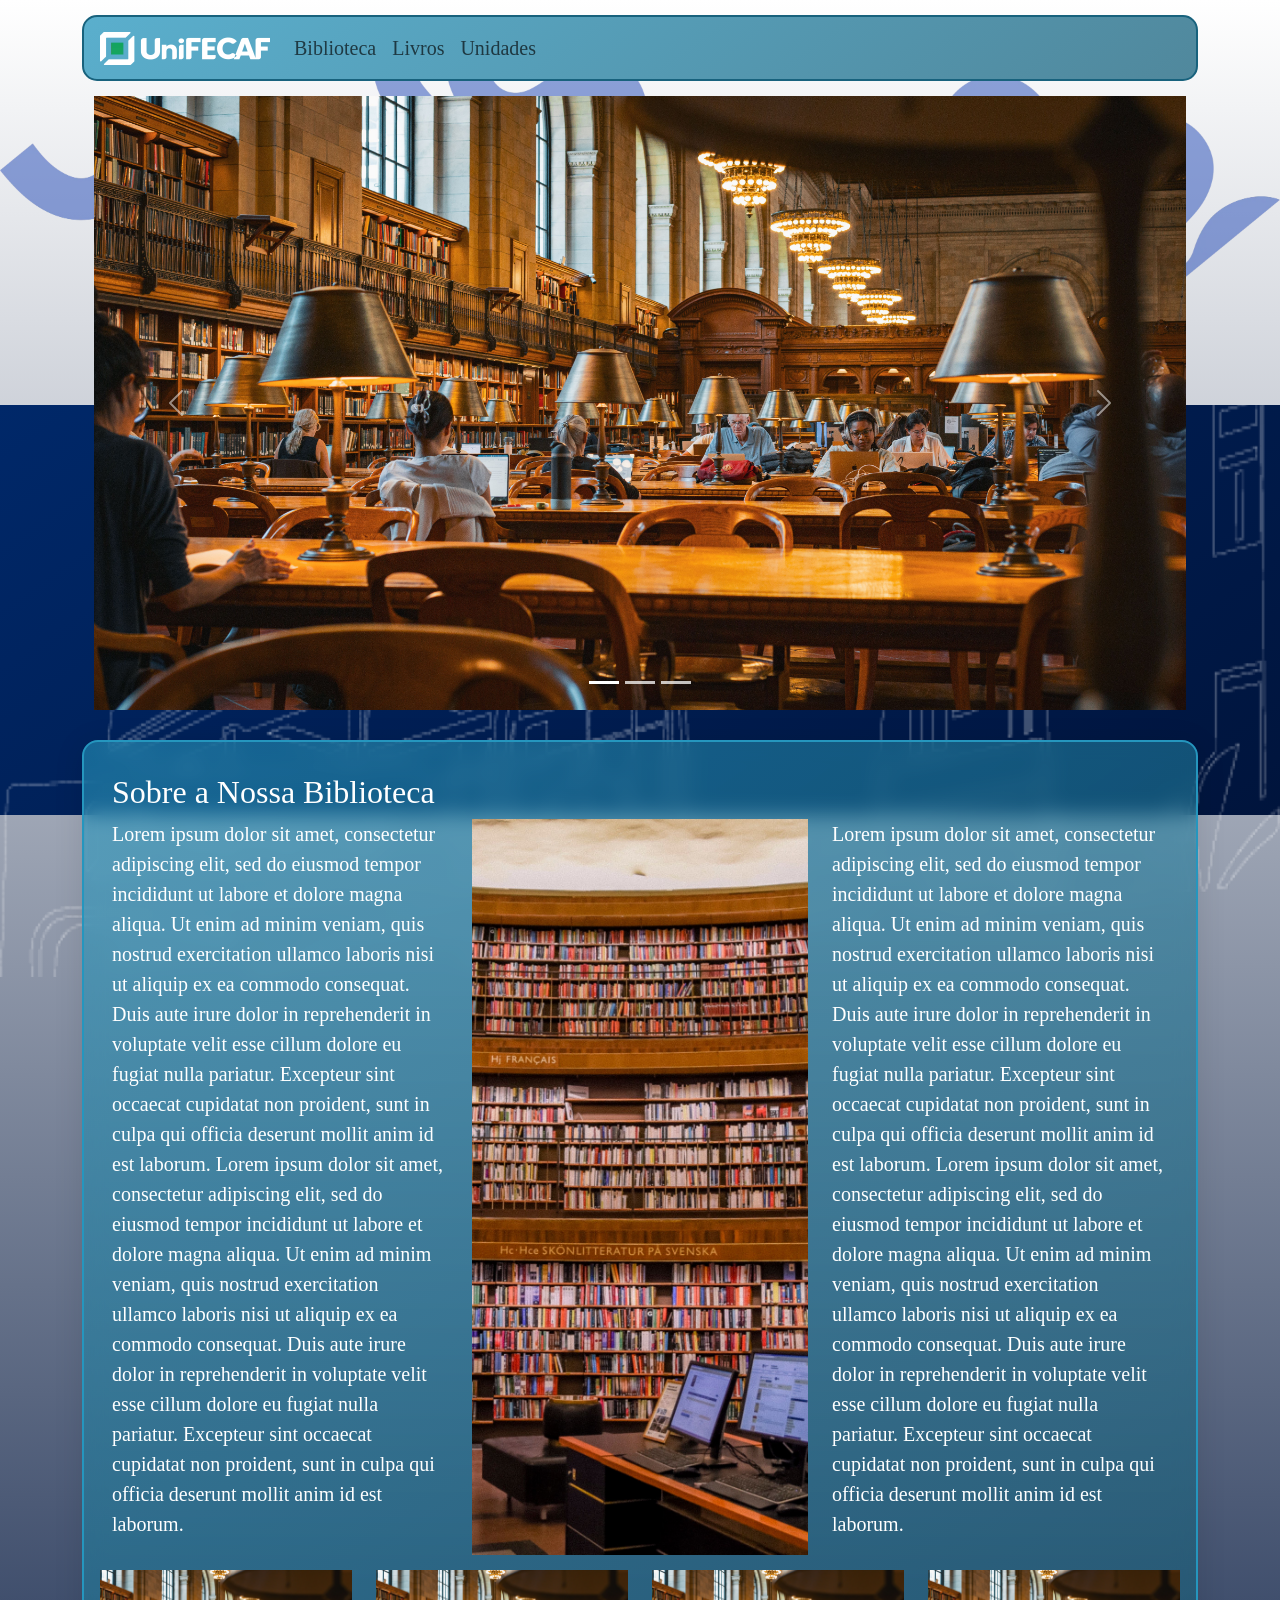
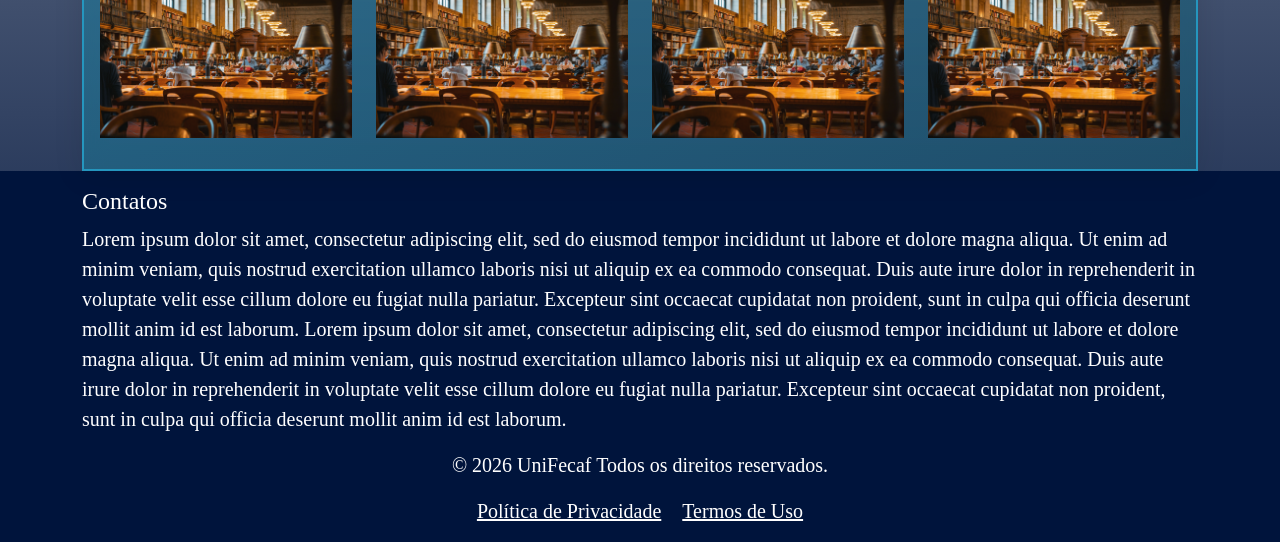
<file: index.html>
<!DOCTYPE html>
<html>

<head>
  <meta charset="utf-8">
  <meta http-equiv="X-UA-Compatible" content="IE=edge">
  <title>Biblioteca UniFECAF</title>
  <meta name="description" content="">
  <meta name="viewport" content="width=device-width, initial-scale=1">
  <link rel="stylesheet" href="./css/bootstrap.css">
  <link rel="stylesheet" href="./css/styles.css">
  <script src="./js/bootstrap.bundle.min.js"></script>
</head>


<body class="font-base background-gradient">
  <div style="position: absolute;">
    <img src="./assets/img/logo/bg1.png" class="img-bg">
    <div class="img-bg2">
      <img src="./assets/img/logo/bg2.png" >
    </div>
  </div>
  <div class="container efeito-fundo">
    <!--Barra de Navegação-->
    <nav class="navbar navbar-expand-lg navbar-light bg-light navbar-custom content-margin">
      <a class="navbar-brand" href="#">
        <img src="./assets/img/logo/logo-color-white.png" width="170" height="33" alt="">
      </a>
      <button class="navbar-toggler" type="button" data-bs-toggle="collapse" data-bs-target="#navbarNav"
        aria-controls="navbarNav" aria-expanded="false" aria-label="Toggle navigation">
        <span class="navbar-toggler-icon"></span>
      </button>
      <div class="collapse navbar-collapse" id="navbarNav">
        <ul class="navbar-nav">
          <li class="nav-item active">
            <a class="nav-link" href="#">Biblioteca</a>
          </li>
          <li class="nav-item">
            <a class="nav-link" href="./pages/livros.html">Livros</a>
          </li>
          <li class="nav-item">
            <a class="nav-link" href="./pages/unidades.html">Unidades</a>
          </li>
        </ul>
      </div>
    </nav>

    <!--Carrosel de imagens-->
    <div class="container carousel-img-crop">
      <div id="carouselExampleCaptions" class="carousel slide" data-bs-ride="carousel">
        <div class="carousel-indicators">
          <button type="button" data-bs-target="#carouselExampleCaptions" data-bs-slide-to="0" class="active"
            aria-current="true" aria-label="Slide 1"></button>
          <button type="button" data-bs-target="#carouselExampleCaptions" data-bs-slide-to="1"
            aria-label="Slide 2"></button>
          <button type="button" data-bs-target="#carouselExampleCaptions" data-bs-slide-to="2"
            aria-label="Slide 3"></button>
        </div>
        <div id="carouselExampleIndicators" class="carousel slide" data-bs-ride="carousel">
          <div class="carousel-indicators">
            <button type="button" data-bs-target="#carouselExampleIndicators" data-bs-slide-to="0" class="active"
              aria-current="true" aria-label="Slide 1"></button>
            <button type="button" data-bs-target="#carouselExampleIndicators" data-bs-slide-to="1"
              aria-label="Slide 2"></button>
            <button type="button" data-bs-target="#carouselExampleIndicators" data-bs-slide-to="2"
              aria-label="Slide 3"></button>
          </div>
          <div class="carousel-inner">
            <div class="carousel-item active">
              <img src="./assets/img/biblioteca1.jpg" class="d-block w-100 carousel-img-crop"
                alt="imagem da biblioteca">
            </div>
            <div class="carousel-item">
              <img src="./assets/img/biblioteca2.jpg" class="d-block w-100 carousel-img-crop"
                alt="imagem da biblioteca">
            </div>
            <div class="carousel-item">
              <img src="./assets/img/biblioteca3.jpg" class="d-block w-100 carousel-img-crop"
                alt="imagem da biblioteca">
            </div>
          </div>
          <button class="carousel-control-prev" type="button" data-bs-target="#carouselExampleIndicators"
            data-bs-slide="prev">
            <span class="carousel-control-prev-icon" aria-hidden="true"></span>
            <span class="visually-hidden">Previous</span>
          </button>
          <button class="carousel-control-next" type="button" data-bs-target="#carouselExampleIndicators"
            data-bs-slide="next">
            <span class="carousel-control-next-icon" aria-hidden="true"></span>
            <span class="visually-hidden">Next</span>
          </button>
        </div>
      </div>
    </div>

    <!--Conteudo-->
    <div class="card-bg1 conteudo-sobre text-white">
      <div class="container content-margin">
        <h2>Sobre a Nossa Biblioteca</h2>

        <div class="row">
          <div class="col-12 col-md-4">
            <p>Lorem ipsum dolor sit amet, consectetur adipiscing elit, sed do eiusmod tempor incididunt ut labore et
              dolore magna aliqua. Ut enim ad minim veniam, quis nostrud exercitation ullamco laboris nisi ut aliquip ex
              ea commodo consequat. Duis aute irure dolor in reprehenderit in voluptate velit esse cillum dolore eu
              fugiat
              nulla pariatur. Excepteur sint occaecat cupidatat non proident, sunt in culpa qui officia deserunt mollit
              anim id est laborum. Lorem ipsum dolor sit amet, consectetur adipiscing elit, sed do eiusmod tempor
              incididunt ut labore et dolore magna aliqua. Ut enim ad minim veniam, quis nostrud exercitation ullamco
              laboris nisi ut aliquip ex ea commodo consequat. Duis aute irure dolor in reprehenderit in voluptate velit
              esse cillum dolore eu fugiat nulla pariatur. Excepteur sint occaecat cupidatat non proident, sunt in culpa
              qui officia deserunt mollit anim id est laborum.</p>
          </div>

          <div class="col-12 col-md-4">
            <img class="container-img-fitter" src="./assets/img/biblioteca2.jpg" alt="imagem genérica da biblioteca">
          </div>

          <div class="col-12 col-md-4">
            <p>Lorem ipsum dolor sit amet, consectetur adipiscing elit, sed do eiusmod tempor incididunt ut labore et
              dolore magna aliqua. Ut enim ad minim veniam, quis nostrud exercitation ullamco laboris nisi ut aliquip ex
              ea commodo consequat. Duis aute irure dolor in reprehenderit in voluptate velit esse cillum dolore eu
              fugiat
              nulla pariatur. Excepteur sint occaecat cupidatat non proident, sunt in culpa qui officia deserunt mollit
              anim id est laborum. Lorem ipsum dolor sit amet, consectetur adipiscing elit, sed do eiusmod tempor
              incididunt ut labore et dolore magna aliqua. Ut enim ad minim veniam, quis nostrud exercitation ullamco
              laboris nisi ut aliquip ex ea commodo consequat. Duis aute irure dolor in reprehenderit in voluptate velit
              esse cillum dolore eu fugiat nulla pariatur. Excepteur sint occaecat cupidatat non proident, sunt in culpa
              qui officia deserunt mollit anim id est laborum.</p>
          </div>

        </div>
      </div>
      <div class="row content-margin">
        <div class="col-3">
          <img class="container-img-fitter" src="./assets/img/biblioteca1.jpg" alt="imagem genérica da biblioteca">
        </div>
        <div class="col-3">
          <img class="container-img-fitter" src="./assets/img/biblioteca1.jpg" alt="imagem genérica da biblioteca">
        </div>
        <div class="col-3">
          <img class="container-img-fitter" src="./assets/img/biblioteca1.jpg" alt="imagem genérica da biblioteca">
        </div>
        <div class="col-3">
          <img class="container-img-fitter" src="./assets/img/biblioteca1.jpg" alt="imagem genérica da biblioteca">
        </div>
      </div>
    </div>
  </div>

  <!--rodapé-->
  <footer class="footer-style text-white py-3">
    <div class="container">
      <h4>Contatos</h4>
      <p>Lorem ipsum dolor sit amet, consectetur adipiscing elit, sed do eiusmod tempor incididunt ut labore et dolore
        magna aliqua. Ut enim ad minim veniam, quis nostrud exercitation ullamco laboris nisi ut aliquip ex ea commodo
        consequat. Duis aute irure dolor in reprehenderit in voluptate velit esse cillum dolore eu fugiat nulla
        pariatur. Excepteur sint occaecat cupidatat non proident, sunt in culpa qui officia deserunt mollit anim id
        est laborum. Lorem ipsum dolor sit amet, consectetur adipiscing elit, sed do eiusmod tempor incididunt ut
        labore et dolore magna aliqua. Ut enim ad minim veniam, quis nostrud exercitation ullamco laboris nisi ut
        aliquip ex ea commodo consequat. Duis aute irure dolor in reprehenderit in voluptate velit esse cillum dolore
        eu fugiat nulla pariatur. Excepteur sint occaecat cupidatat non proident, sunt in culpa qui officia deserunt
        mollit anim id est laborum.</p>
    </div>
    <div class="text-center">
      <p>© 2026 UniFecaf Todos os direitos reservados.</p>
      <a href="#" class="text-white mx-2">Política de Privacidade</a>
      <a href="#" class="text-white mx-2">Termos de Uso</a>
    </div>
  </footer>
</body>

</html>
</file>
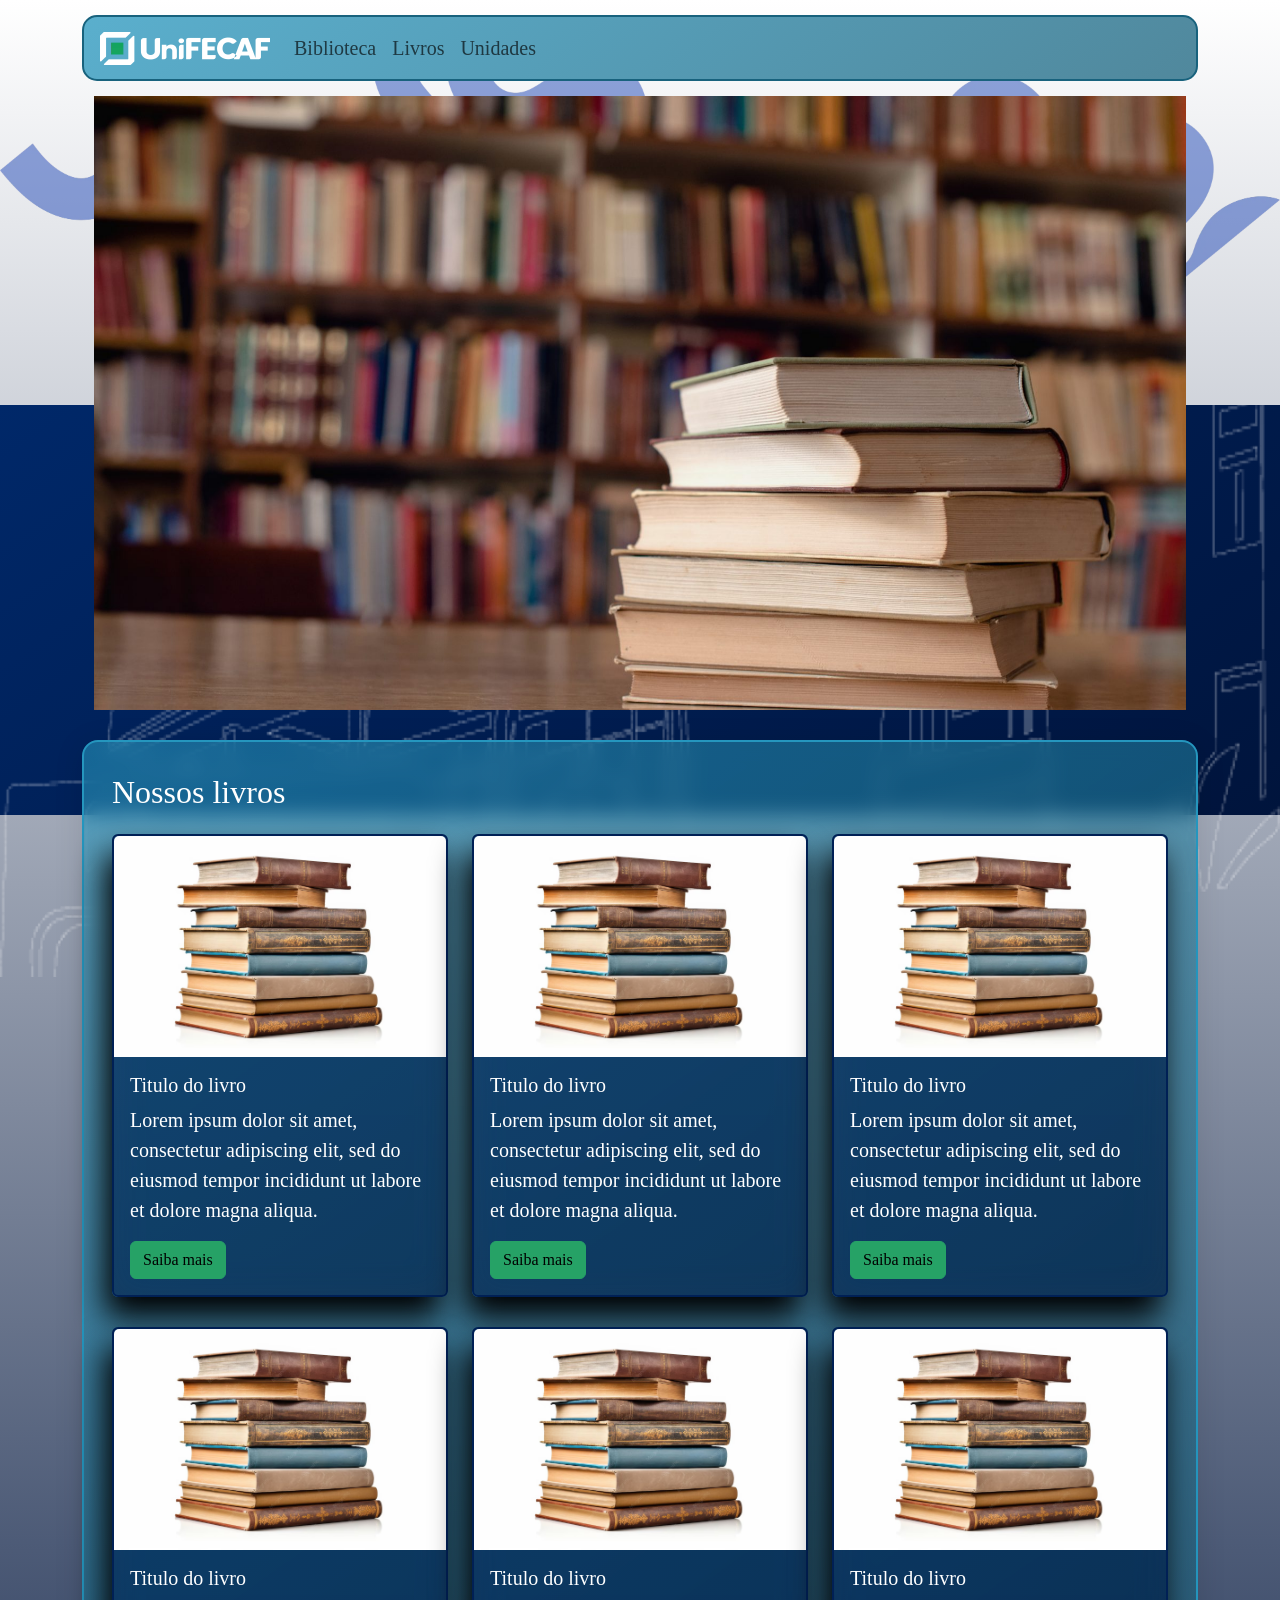
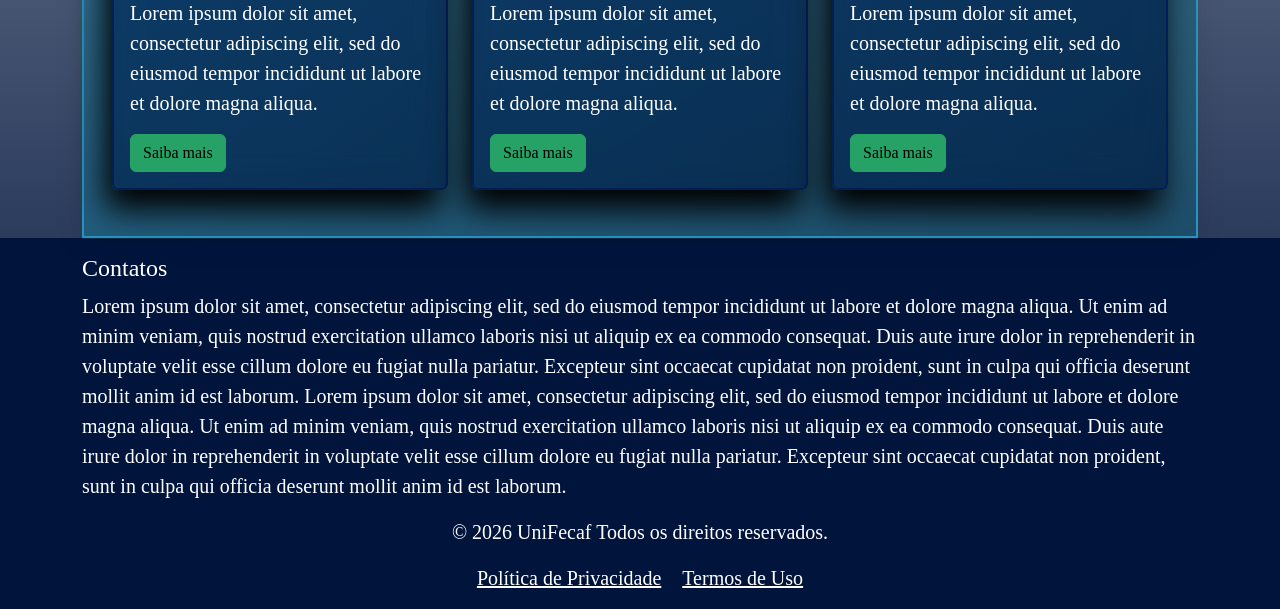
<file: pages/livros.html>
<!DOCTYPE html>
<html>

<head>
  <meta charset="utf-8">
  <meta http-equiv="X-UA-Compatible" content="IE=edge">
  <title>Biblioteca UniFECAF</title>
  <meta name="description" content="">
  <meta name="viewport" content="width=device-width, initial-scale=1">
  <link rel="stylesheet" href="../css/bootstrap.css">
  <link rel="stylesheet" href="../css/styles.css">
  <script src="../js/bootstrap.bundle.min.js"></script>
</head>

<body class="font-base background-gradient">
  <div style="position: absolute;">
    <img src="../assets/img/logo/bg1.png" class="img-bg">
    <div class="img-bg2">
      <img src="../assets/img/logo/bg2.png" >
    </div>
  </div>

  <div class="container efeito-fundo">
    <!--Barra de Navegação-->
    <nav class="navbar navbar-expand-lg navbar-light bg-light navbar-custom content-margin">
      <a class="navbar-brand" href="#">
        <img src="../assets/img/logo/logo-color-white.png" width="170" height="33" alt="">
      </a>
      <button class="navbar-toggler" type="button" data-bs-toggle="collapse" data-bs-target="#navbarNav"
        aria-controls="navbarNav" aria-expanded="false" aria-label="Toggle navigation">
        <span class="navbar-toggler-icon"></span>
      </button>
      <div class="collapse navbar-collapse" id="navbarNav">
        <ul class="navbar-nav">
          <li class="nav-item active">
            <a class="nav-link" href="../index.html">Biblioteca</a>
          </li>
          <li class="nav-item">
            <a class="nav-link" href="livros.html">Livros</a>
          </li>
          <li class="nav-item">
            <a class="nav-link" href="unidades.html">Unidades</a>
          </li>
        </ul>
      </div>
    </nav>

    <!--Carrosel de imagens-->
    <div class="container carousel-img-crop">
      <div id="carouselExampleSlidesOnly" class="carousel slide" data-bs-ride="carousel">
        <div class="carousel-inner">
          <div class="carousel-item active">
            <img src="../assets/img/livros.jpg" class="d-block w-100 carousel-img-crop" alt="Livros comuns">
          </div>
        </div>
      </div>
    </div>

    <!--Conteudo-->
    <div class="card-bg1 conteudo-sobre text-white">
      <div class="container content-margin">
        <h2>Nossos livros</h2>
        <div class="row">

          <div class="col-12 col-md-4 content-margin">
            <div class="card card-bg2">
              <img class="card-img-top" src="../assets/img/livroscard.jpg" alt="Card image cap">
              <div class="card-body">
                <h5 class="card-title">Titulo do livro</h5>
                <p class="card-text">Lorem ipsum dolor sit amet, consectetur adipiscing elit, sed do eiusmod tempor
                  incididunt ut labore et dolore magna aliqua.</p>
                <a href="#" class="btn btn-custom">Saiba mais</a>
              </div>
            </div>
          </div>

          <div class="col-12 col-md-4 content-margin">
            <div class="card card-bg2">
              <img class="card-img-top" src="../assets/img/livroscard.jpg" alt="Card image cap">
              <div class="card-body">
                <h5 class="card-title">Titulo do livro</h5>
                <p class="card-text">Lorem ipsum dolor sit amet, consectetur adipiscing elit, sed do eiusmod tempor
                  incididunt ut labore et dolore magna aliqua.</p>
                <a href="#" class="btn btn-custom">Saiba mais</a>
              </div>
            </div>
          </div>

          <div class="col-12 col-md-4 content-margin">
            <div class="card card-bg2">
              <img class="card-img-top" src="../assets/img/livroscard.jpg" alt="Card image cap">
              <div class="card-body">
                <h5 class="card-title">Titulo do livro</h5>
                <p class="card-text">Lorem ipsum dolor sit amet, consectetur adipiscing elit, sed do eiusmod tempor
                  incididunt ut labore et dolore magna aliqua.</p>
                <a href="#" class="btn btn-custom">Saiba mais</a>
              </div>
            </div>
          </div>

          <div class="col-12 col-md-4 content-margin">
            <div class="card card-bg2">
              <img class="card-img-top" src="../assets/img/livroscard.jpg" alt="Card image cap">
              <div class="card-body">
                <h5 class="card-title">Titulo do livro</h5>
                <p class="card-text">Lorem ipsum dolor sit amet, consectetur adipiscing elit, sed do eiusmod tempor
                  incididunt ut labore et dolore magna aliqua.</p>
                <a href="#" class="btn btn-custom">Saiba mais</a>
              </div>
            </div>
          </div>

          <div class="col-12 col-md-4 content-margin">
            <div class="card card-bg2">
              <img class="card-img-top" src="../assets/img/livroscard.jpg" alt="Card image cap">
              <div class="card-body">
                <h5 class="card-title">Titulo do livro</h5>
                <p class="card-text">Lorem ipsum dolor sit amet, consectetur adipiscing elit, sed do eiusmod tempor
                  incididunt ut labore et dolore magna aliqua.</p>
                <a href="#" class="btn btn-custom">Saiba mais</a>
              </div>
            </div>
          </div>

          <div class="col-12 col-md-4 content-margin">
            <div class="card card-bg2">
              <img class="card-img-top" src="../assets/img/livroscard.jpg" alt="Card image cap">
              <div class="card-body">
                <h5 class="card-title">Titulo do livro</h5>
                <p class="card-text">Lorem ipsum dolor sit amet, consectetur adipiscing elit, sed do eiusmod tempor
                  incididunt ut labore et dolore magna aliqua.</p>
                <a href="#" class="btn btn-custom">Saiba mais</a>
              </div>
            </div>
          </div>

        </div>
      </div>
    </div>
  </div>

  <!--rodapé-->
  <footer class="footer-style text-white py-3">
    <div class="container">
      <h4>Contatos</h4>
      <p>Lorem ipsum dolor sit amet, consectetur adipiscing elit, sed do eiusmod tempor incididunt ut labore et dolore
        magna aliqua. Ut enim ad minim veniam, quis nostrud exercitation ullamco laboris nisi ut aliquip ex ea commodo
        consequat. Duis aute irure dolor in reprehenderit in voluptate velit esse cillum dolore eu fugiat nulla
        pariatur. Excepteur sint occaecat cupidatat non proident, sunt in culpa qui officia deserunt mollit anim id
        est laborum. Lorem ipsum dolor sit amet, consectetur adipiscing elit, sed do eiusmod tempor incididunt ut
        labore et dolore magna aliqua. Ut enim ad minim veniam, quis nostrud exercitation ullamco laboris nisi ut
        aliquip ex ea commodo consequat. Duis aute irure dolor in reprehenderit in voluptate velit esse cillum dolore
        eu fugiat nulla pariatur. Excepteur sint occaecat cupidatat non proident, sunt in culpa qui officia deserunt
        mollit anim id est laborum.</p>
    </div>
    <div class="text-center">
      <p>© 2026 UniFecaf Todos os direitos reservados.</p>
      <a href="#" class="text-white mx-2">Política de Privacidade</a>
      <a href="#" class="text-white mx-2">Termos de Uso</a>
    </div>
  </footer>
</body>

</html>
</file>
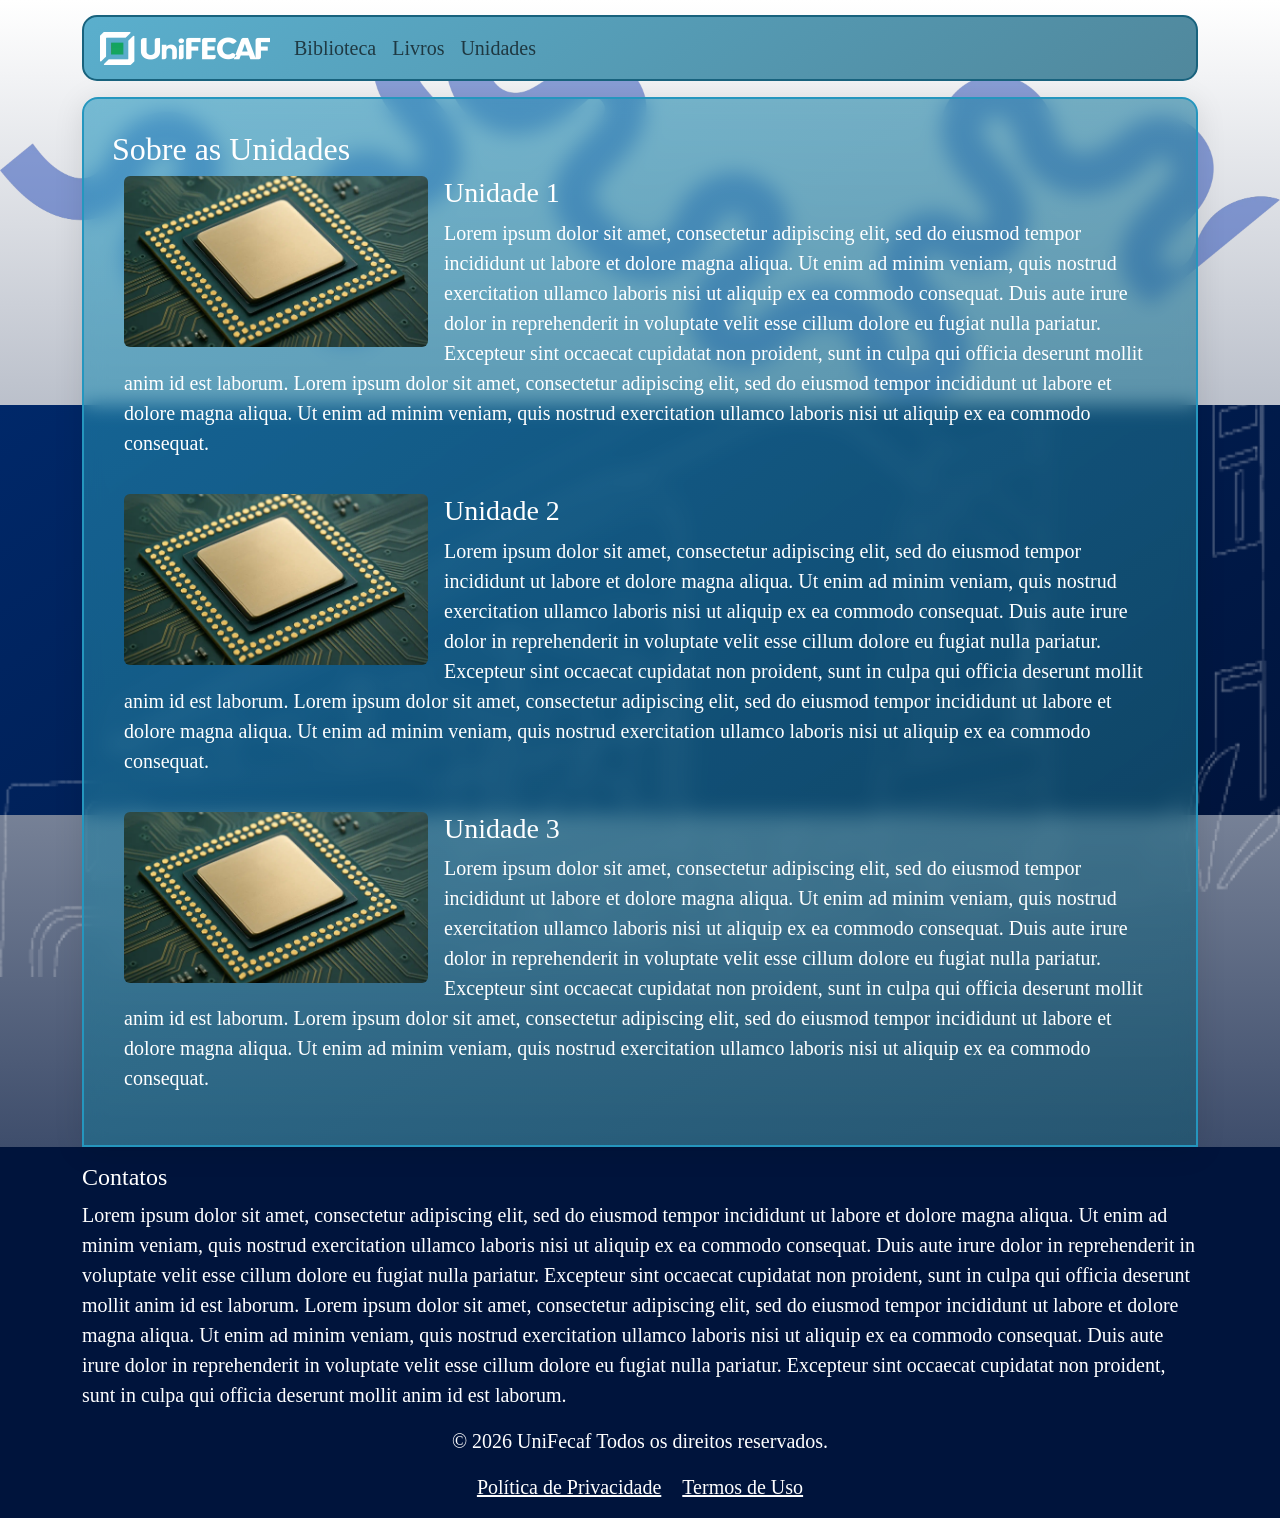
<file: pages/unidades.html>
<!DOCTYPE html>
<html>

<head>
  <meta charset="utf-8">
  <meta http-equiv="X-UA-Compatible" content="IE=edge">
  <title>Biblioteca UniFECAF</title>
  <meta name="description" content="">
  <meta name="viewport" content="width=device-width, initial-scale=1">
  <link rel="stylesheet" href="../css/bootstrap.css">
  <link rel="stylesheet" href="../css/styles.css">
  <script src="../js/bootstrap.bundle.min.js"></script>
</head>

<body class="font-base background-gradient">
  <div style="position: absolute;">
    <img src="../assets/img/logo/bg1.png" class="img-bg">
    <div class="img-bg2">
      <img src="../assets/img/logo/bg2.png" >
    </div>
  </div>

  <div class="container efeito-fundo">
    <!--Barra de Navegação-->
    <nav class="navbar navbar-expand-lg navbar-light bg-light navbar-custom content-margin">
      <a class="navbar-brand" href="#">
        <img src="../assets/img/logo/logo-color-white.png" width="170" height="33" alt="">
      </a>
      <button class="navbar-toggler" type="button" data-bs-toggle="collapse" data-bs-target="#navbarNav"
        aria-controls="navbarNav" aria-expanded="false" aria-label="Toggle navigation">
        <span class="navbar-toggler-icon"></span>
      </button>
      <div class="collapse navbar-collapse" id="navbarNav">
        <ul class="navbar-nav">
          <li class="nav-item active">
            <a class="nav-link" href="../index.html">Biblioteca</a>
          </li>
          <li class="nav-item">
            <a class="nav-link" href="livros.html">Livros</a>
          </li>
          <li class="nav-item">
            <a class="nav-link" href="unidades.html">Unidades</a>
          </li>
        </ul>
      </div>
    </nav>

    <!--Conteudo-->
    <div class="card-bg1 conteudo-sobre text-white">
      <div class="container content-margin">
        <h2>Sobre as Unidades</h2>

        <div class="container item">
          <img class="rounded img-float-L" src="../assets/img/unidade.png" alt="imagem unidade" width="400"
            height="275">
          <h3>Unidade 1</h3>
          <p>Lorem ipsum dolor sit amet, consectetur adipiscing elit, sed do eiusmod tempor incididunt ut labore et
            dolore
            magna aliqua. Ut enim ad minim veniam, quis nostrud exercitation ullamco laboris nisi ut aliquip ex ea
            commodo
            consequat. Duis aute irure dolor in reprehenderit in voluptate velit esse cillum dolore eu fugiat nulla
            pariatur. Excepteur sint occaecat cupidatat non proident, sunt in culpa qui officia deserunt mollit anim id
            est laborum. Lorem ipsum dolor sit amet, consectetur adipiscing elit, sed do eiusmod tempor incididunt ut
            labore et dolore magna aliqua. Ut enim ad minim veniam, quis nostrud exercitation ullamco laboris nisi ut
            aliquip ex ea commodo consequat.</p>
        </div>

        <div class="container item">
          <img class="rounded img-float-L" src="../assets/img/unidade.png" alt="imagem unidade" width="400"
            height="275">
          <h3>Unidade 2</h3>
          <p>Lorem ipsum dolor sit amet, consectetur adipiscing elit, sed do eiusmod tempor incididunt ut labore et
            dolore
            magna aliqua. Ut enim ad minim veniam, quis nostrud exercitation ullamco laboris nisi ut aliquip ex ea
            commodo
            consequat. Duis aute irure dolor in reprehenderit in voluptate velit esse cillum dolore eu fugiat nulla
            pariatur. Excepteur sint occaecat cupidatat non proident, sunt in culpa qui officia deserunt mollit anim id
            est laborum. Lorem ipsum dolor sit amet, consectetur adipiscing elit, sed do eiusmod tempor incididunt ut
            labore et dolore magna aliqua. Ut enim ad minim veniam, quis nostrud exercitation ullamco laboris nisi ut
            aliquip ex ea commodo consequat.</p>
        </div>

        <div class="container item">
          <img class="rounded img-float-L" src="../assets/img/unidade.png" alt="imagem unidade" width="400"
            height="275">
          <h3>Unidade 3</h3>
          <p>Lorem ipsum dolor sit amet, consectetur adipiscing elit, sed do eiusmod tempor incididunt ut labore et
            dolore
            magna aliqua. Ut enim ad minim veniam, quis nostrud exercitation ullamco laboris nisi ut aliquip ex ea
            commodo
            consequat. Duis aute irure dolor in reprehenderit in voluptate velit esse cillum dolore eu fugiat nulla
            pariatur. Excepteur sint occaecat cupidatat non proident, sunt in culpa qui officia deserunt mollit anim id
            est laborum. Lorem ipsum dolor sit amet, consectetur adipiscing elit, sed do eiusmod tempor incididunt ut
            labore et dolore magna aliqua. Ut enim ad minim veniam, quis nostrud exercitation ullamco laboris nisi ut
            aliquip ex ea commodo consequat.</p>
        </div>
      </div>
    </div>
  </div>
  
  <!--rodapé-->
  <footer class="footer-style text-white py-3">
    <div class="container">
      <h4>Contatos</h4>
      <p>Lorem ipsum dolor sit amet, consectetur adipiscing elit, sed do eiusmod tempor incididunt ut labore et dolore
        magna aliqua. Ut enim ad minim veniam, quis nostrud exercitation ullamco laboris nisi ut aliquip ex ea commodo
        consequat. Duis aute irure dolor in reprehenderit in voluptate velit esse cillum dolore eu fugiat nulla
        pariatur. Excepteur sint occaecat cupidatat non proident, sunt in culpa qui officia deserunt mollit anim id
        est laborum. Lorem ipsum dolor sit amet, consectetur adipiscing elit, sed do eiusmod tempor incididunt ut
        labore et dolore magna aliqua. Ut enim ad minim veniam, quis nostrud exercitation ullamco laboris nisi ut
        aliquip ex ea commodo consequat. Duis aute irure dolor in reprehenderit in voluptate velit esse cillum dolore
        eu fugiat nulla pariatur. Excepteur sint occaecat cupidatat non proident, sunt in culpa qui officia deserunt
        mollit anim id est laborum.</p>
    </div>
    <div class="text-center">
      <p>© 2026 UniFecaf Todos os direitos reservados.</p>
      <a href="#" class="text-white mx-2">Política de Privacidade</a>
      <a href="#" class="text-white mx-2">Termos de Uso</a>
    </div>
  </footer>
</body>

</html>
</file>
<file: css/styles.css>
.font-base{
    font-family: Roboto, "Roboto Fallback";
    font-size: 20px
}

/*Personalização da Navbar*/
.navbar-custom {
    background: linear-gradient(145deg, rgba(37, 150, 190, 0.75) 0%, rgba(24, 98, 125, 0.75) 100%);
    border: 2px solid rgba(24, 98, 125, 1);
    border-radius: 15px;
    padding-left: 1pc;
    padding-right: 1pc;
    position: sticky;
    top: 0;
    z-index: 2;
}

/*Personalização do carousel de imagens*/
.carousel-img-crop {
    width: 100%;
    aspect-ratio: 16 / 9;
    object-fit: cover;
    overflow: hidden;
    position: sticky;
    top: 0;
    z-index: 0;
}

.content-margin {
    margin-top: 15px;
    margin-bottom: 15px;
}

.container-img-fitter {
    width: 100%;
    height: 100%;
    object-fit: cover;
}

.item {
    width: 100%;
    overflow: auto;
    clear: both;
    margin-bottom: 20px;
}

.item img {
    float: left;
    aspect-ratio: 16 / 9;
    object-fit: cover;
    overflow: hidden;
    width: 19rem;
    height: auto;
    margin-right: 1rem;
}

/*Efeitos de fundo 3D*/
.efeito-fundo {
    position: relative;
}

.conteudo-sobre {
    position: relative;
    z-index: 1;
    padding: 24px 16px;
}

/*Cards para comportar conteudo*/
.card-bg1 {
    background: linear-gradient(145deg, rgba(37, 150, 190, 0.6) 0%, rgba(22, 90, 115, 0.6) 100%);
    border-top-left-radius: 16px;
    border-top-right-radius: 16px;
    box-shadow: 0 4px 30px rgba(0, 0, 0, 0.1);
    backdrop-filter: blur(9.9px);
    -webkit-backdrop-filter: blur(9.9px);
    border: 2px solid rgba(37, 150, 190, 1);
    margin-top: 1pc;
    padding: 1pc
}

.card-bg2 {
    background: linear-gradient(145deg, rgba(0, 32, 85, 0.65) 0%, rgba(0, 22, 61, 0.65) 100%);
    box-shadow: -7px 20px 32px rgba(0, 0, 0, 1);
    backdrop-filter: blur(16.4px);
    -webkit-backdrop-filter: blur(16.4px);
    border: 2px solid rgba(0, 32, 85, 1);
}

.card-bg2 p {
    color: white;
}

.card-bg2 h5{
    color: white;
}

.btn-custom {
    background-color: #26a266;
    border-color: #26a266;
    color: black;
    font-weight: 500;
}

/*Persoanlização do fundo das páginas*/
.img-bg{
    width: 100%;
    position: relative;
    inset: 0;
    z-index: 0;
    pointer-events: none;
}

.img-bg2{
    width: 100%;
    height: 410px;
    background: linear-gradient(145deg, rgb(0, 40, 105) 0%, rgba(0, 20, 60) 100%);
    position: relative;
    z-index: -1;
}

.img-bg2 img{
    width: 100%;
    float: right;
    object-fit: contain;
}

/*Footer e background*/
.background-gradient{
    background: linear-gradient(180deg, rgb(255, 255, 255) 0%, rgba(0, 20, 60) 100%);
}

.footer-style{
    background: rgba(0, 20, 60);
}
</file>
